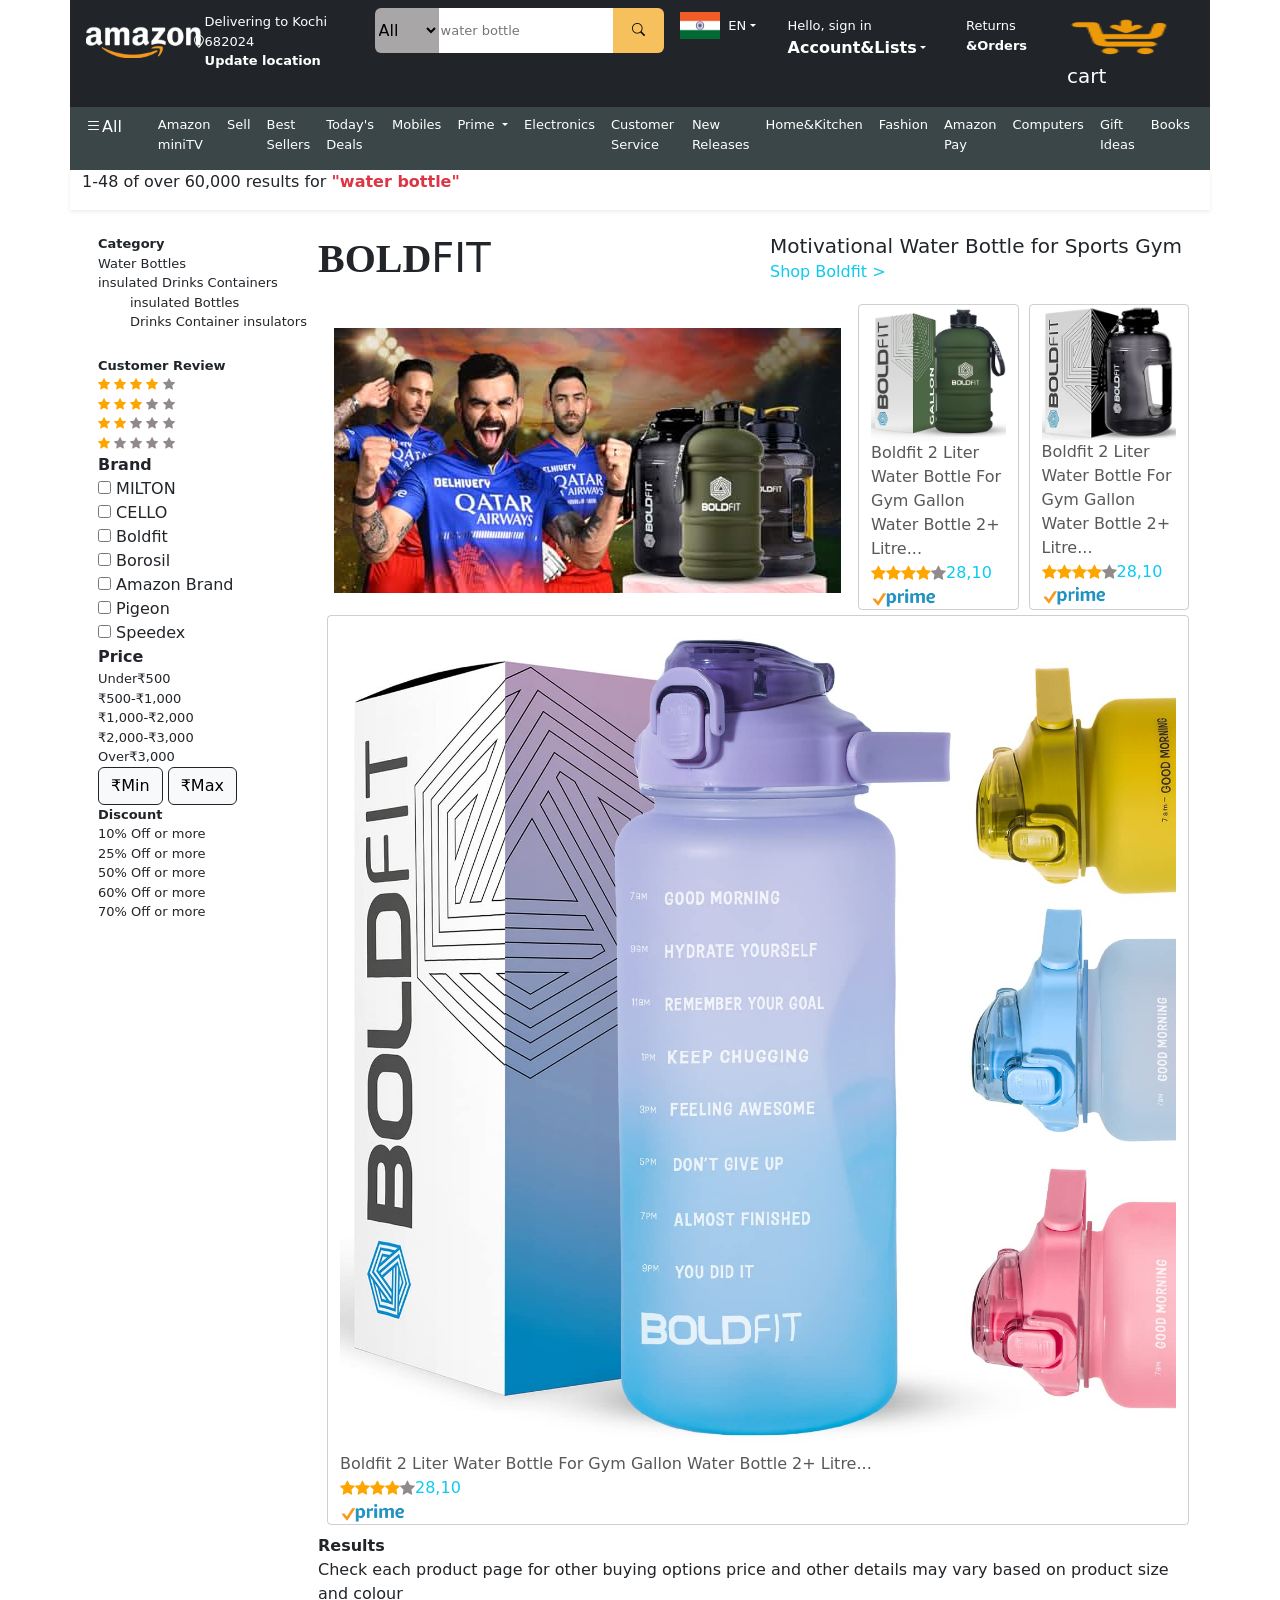
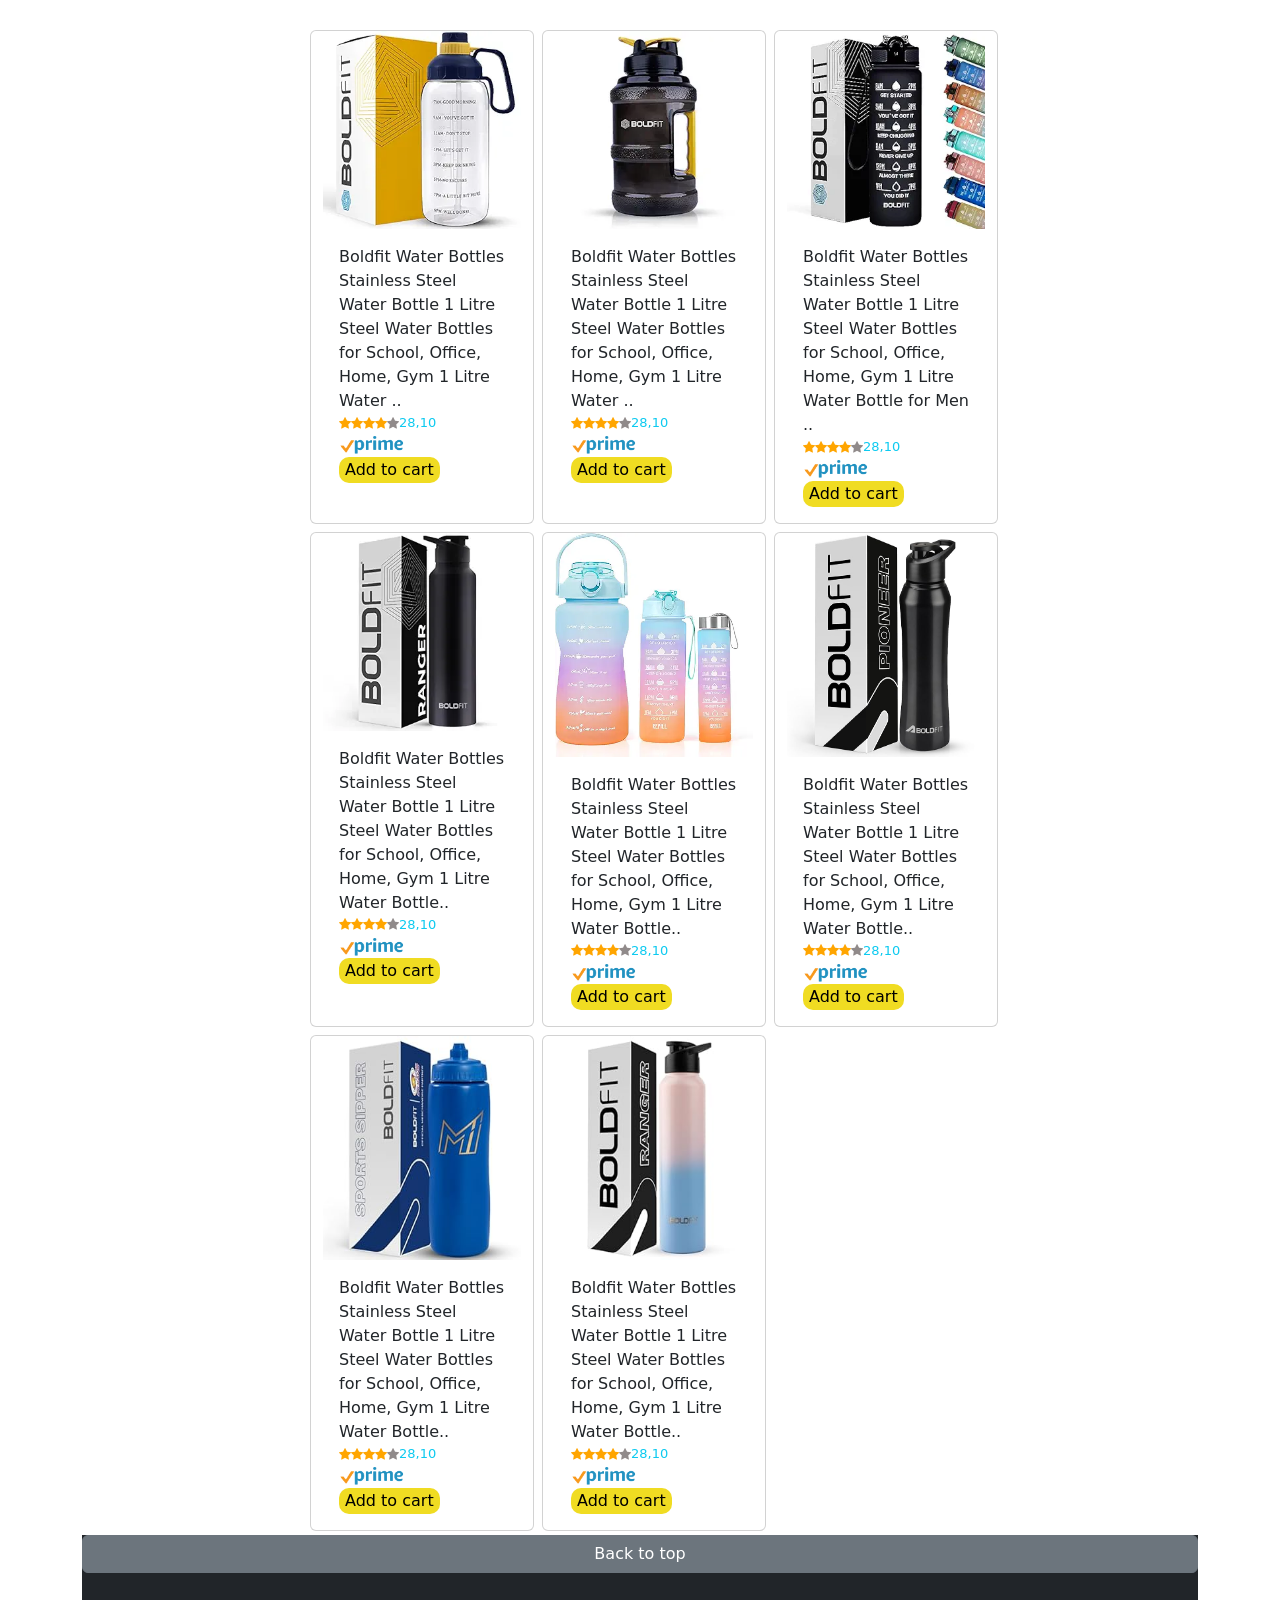
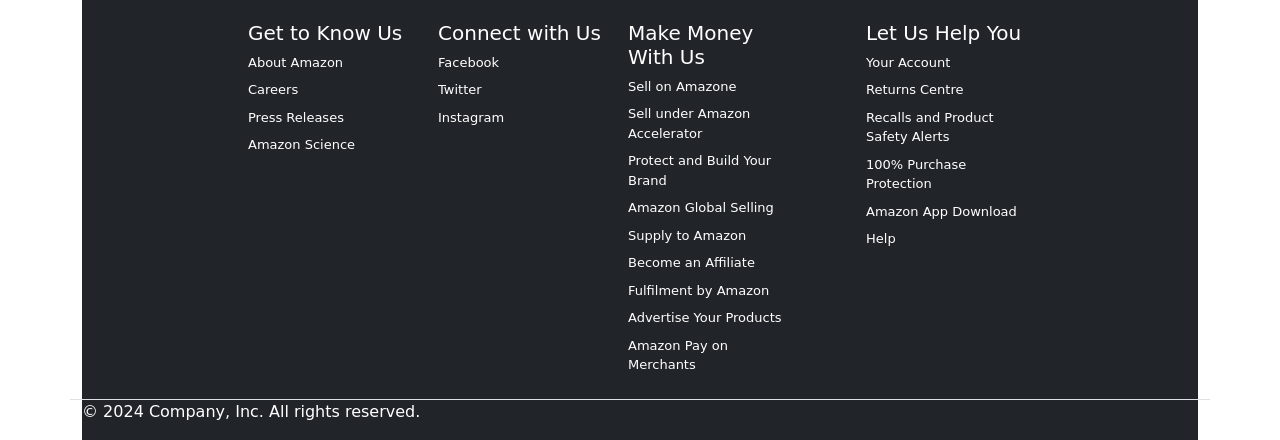
<file: index.html>
<!DOCTYPE html>
<html lang="en">
  <head>
    <meta charset="UTF-8" />
    <meta name="viewport" content="width=device-width, initial-scale=1.0">
    <title>Document</title>
    <link rel="stylesheet" href="style.css" />
    <link rel="stylesheet" href="/css/bootstrap.min.css" />
    <link rel="stylesheet" href="https://cdnjs.cloudflare.com/ajax/libs/font-awesome/4.7.0/css/font-awesome.min.css">
    <link rel="stylesheet" href="https://cdn.jsdelivr.net/npm/bootstrap-icons@1.11.3/font/bootstrap-icons.min.css"/>
  </head>
  <body class="container">
    <header>
      <div class="row">
      <nav class=" navbar navbar-expand-xl bg-dark"aria-label="Eleventh navbar example">
         <div  class="nav-logo ms-3">
              <img class="logo" src="image/logo1.png" alt="logo" />
          </div>
          <button class="navbar-toggler bg-white" type="button" data-bs-toggle="collapse" data-bs-target="#navbarsExample09" aria-controls="navbarsExample09" aria-expanded="false" aria-label="Toggle navigation" >
            <span class="navbar-toggler-icon"></span>
          </button>

          <div class="collapse navbar-collapse" id="navbarsExample09">
            <ul class="navbar-nav me-auto  mb-lg-0">
              <li class="nav-item">
                <div class="loction d-flex mx-3 text-white">
                  <i class="bi bi-geo-alt text-white mt-4"></i>
                  <ul class="list-group list-group-numbered mt-1 fs-6">
                    <li>
                      Delivering to Kochi 682024 <br /><span class="fw-bold">Update location</span>
                    </li>
                  </ul>
                </div>
              </li>
              <li class="nav-item">
                <div class="search d-flex ">
                  <select class="dropdown-toggle rounded-start fs-6">
                    <option selected>All</option>
                    <option value="1">Alexa</option>
                    <option value="2">Books</option>
                    <option value="3">Beauty</option>
                    <option value="4">Deals</option>
                  </select>
                  <input type="search" placeholder="water bottle" aria-label="Search"/>
                  <button type="button" class="rounded-end">
                    <i class="bi bi-search"></i>
                  </button>
                </div>
              </li>
              <!-- ============================== -->
              <li class="nav-item dropdown">
                <div class="text-end d-flex ms-3 align-items-center">
                  <img src="image/in.png" alt="" />
                  <a class="nav-link dropdown-toggle text-white"href="#"data-bs-toggle="dropdown" aria-expanded="false">EN</a>
                  <ul class="dropdown-menu w-100">
                    <li>
                      <input type="radio" name="brand" />
                      <label for="English">English-EN</label>
                    </li>
                    <li>
                      <input type="radio" name="brand" />
                      <label for="Netflix">हिन्दी-HI</label>
                    </li>
                    <li>
                      <input type="radio" name="brand" />
                      <label for="Netflix">தமிழ்-TA</label>
                    </li>
                    <li>
                      <input type="radio" name="brand" />
                      <label for="Netflix">తెలుగు-TE</label>
                    </li>
                    <li>
                      <input type="radio" name="brand" />
                      <label for="Netflix">മലയാളം-ML</label>
                    </li>
                  </ul>
                </div>
              </li>
              <li class="nav-item dropdown">
                <a class="nav-link dropdown-toggle text-white ms-3"href="#" data-bs-toggle="dropdown" aria-expanded="false"> Hello, sign in<br />
                  <span class="text-white fs-6 fw-bold">Account&Lists</span ></a>
                <ul class="dropdown-menu">
                  <div style="width: 400px">
                    <div class="row" style="text-align: center">
                      <a><span class="btn btn-warning rounded w-50" >Sign in</span></a>
                      <div id="nav-flyout-ya-newCust"class="nav_pop_new_cust nav-flyout-content nav-flyout-accessibility"> New customer?
                        <a rel="nofollow" class="nav-a">Start here.</a>
                      </div>
                    </div>
                    <hr>
                    <div class="row">
                      <div id=" nav-al-wishlist" class="col">
                        <div class="nav-title fw-bold">Your Lists</div>
                        <span class="nav-text">Create a Wish List</span>
                        <span class="nav-text">Wish from Any Website</span>
                        <span class="nav-text">Baby Wishlist</span>
                        <span class="nav-text">Discover Your Style</span>
                        <span class="nav-text">Explore Showroom</span>
                      </div>
                      <div id=" nav-al-your-account" class="col">
                        <div class="nav-title fw-bold">Your Account</div>
                        <span class="nav-text">Your Account</span>
                        <span class="nav-text">Your Orders</span>
                        <span class="nav-text">Your Wish List</span>
                        <span class="nav-text">Your Recommendations</span>
                        <span class="nav-text">Your Prime Membership</span>
                        <span class="nav-text">Your Prime Video</span>
                        <span class="nav-text">Your Subscribe & Save Items</span>
                        <span class="nav-text">Memberships & Subscriptions</span >
                        <span class="nav-text">Your Seller Account</span>
                        <span class="nav-text" >Manage Your Content and Devices</span>
                        <span class="nav-text">Your Free Amazon Business Account</span>
                      </div>
                    </div>
                  </div>
                </ul>
              </li>
              <!-- ======================================= -->
              <li class="nav-item">
                <a class="nav-link text-white ms-4" href="#" data-bs-toggle="dropdown" aria-expanded="false">
                  Returns<br>
                  <span class="text-white fs-8 fw-bold" >&Orders</span >
                </a>
              </li>
              <li class="nav-item cart">
                <a class="nav-link text-white ms-4 fs-5" href="#"><img class="logo" src="image/cart.png" alt="logo" />cart</a>
              </li>
            </ul>
          </div>    
      </nav>
    </div>
    </header>
      <!-- ====================header section2=========================================== -->
      <header>
      <div class="row">
        <div class="d-flex text-white section2">
          <i class="bi bi-list mt-2 ms-1"></i>
          <span class="mt-2">All</span>
          <ul class="d-flex mt-2 header_2" style="list-style-type: none">
            <li class="mx-1">Amazon miniTV</li>
            <li class="mx-2">Sell</li>
            <li class="mx-2">Best Sellers</li>
            <li class="mx-2">Today's Deals</li>
            <li class="mx-2">Mobiles</li>
            <li class="mx-2 d-none d-sm-block dropdown-toggle d-sm-none d-md-block" >
              Prime
            </li>
            <li class="mx-2 d-none d-sm-block d-sm-none d-md-block">
              Electronics
            </li>
            <li class="mx-2 d-none d-sm-block d-sm-none d-md-block">
              Customer Service
            </li>
            <li class="mx-2 d-none d-sm-block d-sm-none d-md-block">
              New Releases
            </li>
            <li class="mx-2 d-none d-sm-block d-sm-none d-md-block">
              Home&Kitchen
            </li>
            <li class="mx-2 d-none d-sm-block d-sm-none d-md-block">Fashion</li>
            <li class="mx-2 d-none d-sm-block d-sm-none d-lg-block">
              Amazon Pay
            </li>
            <li class="mx-2 d-none d-sm-block d-sm-none d-lg-block">
              Computers
            </li>
            <li class="mx-2 d-none d-sm-block d-sm-none d-lg-block">
              Gift Ideas
            </li>
            <li class="mx-2 d-none d-sm-block d-sm-none d-lg-block ">Books</li>
          </ul>
        </div>
      </div>
      <div class="row shadow-sm">
        <p>
          1-48 of over 60,000 results for
          <span class="text-danger fw-bold">"water bottle"</span>
        </p>
      </div>
    </header>
    <!-- ========================side bar contents============================ -->
    <div class="main-container">
      <section class="sidebar ms-3">
        <ul style="list-style-type: none; display: inline">
          <li class="fw-bold">Category</li>
          <li>Water Bottles</li>
          <li>insulated Drinks Containers</li>
          <ul style="list-style-type: none">
            <li>insulated Bottles</li>
            <li>Drinks Container insulators</li>
          </ul>
        </ul>
        <ul style="list-style-type: none; display: inline">
          <li class="fw-bold">Customer Review</li>
          <li>
            <span class="fa fa-star checked"></span>
            <span class="fa fa-star checked"></span>
            <span class="fa fa-star checked"></span>
            <span class="fa fa-star checked"></span>
            <span class="fa fa-star unchecked"></span>
          </li>
          <li>
            <span class="fa fa-star checked"></span>
            <span class="fa fa-star checked"></span>
            <span class="fa fa-star checked"></span>
            <span class="fa fa-star unchecked"></span>
            <span class="fa fa-star unchecked"></span>
          </li>
          <li>
            <span class="fa fa-star checked"></span>
            <span class="fa fa-star checked"></span>
            <span class="fa fa-star unchecked"></span>
            <span class="fa fa-star unchecked"></span>
            <span class="fa fa-star unchecked"></span>
          </li>
          <li>
            <span class="fa fa-star checked"></span>
            <span class="fa fa-star unchecked"></span>
            <span class="fa fa-star unchecked"></span>
            <span class="fa fa-star unchecked"></span>
            <span class="fa fa-star unchecked"></span>
          </li>
        </ul>

        <span class="fw-bold">Brand</span>
        <form>
          <input type="checkbox" id="1" name="1" />
          <label for="1">MILTON</label><br />
          <input type="checkbox" id="2" name="2" />
          <label for="2">CELLO</label><br />
          <input type="checkbox" id="3" name="3" />
          <label for="3">Boldfit</label><br />
          <input type="checkbox" id="4" name="4" />
          <label for="4">Borosil</label><br />
          <input type="checkbox" id="5" name="5" />
          <label for="5">Amazon Brand</label><br />
          <input type="checkbox" id="6" name="6" />
          <label for="6">Pigeon</label><br />
          <input type="checkbox" id="7" name="7" />
          <label for="7">Speedex</label><br />
        </form>
        <span class="fw-bold">Price</span>
        <ul style="list-style-type: none; display: inline">
          <li>Under₹500</li>
          <li>₹500-₹1,000</li>
          <li>₹1,000-₹2,000</li>
          <li>₹2,000-₹3,000</li>
          <li>Over₹3,000</li>
        </ul>
        <button type="button" class="btn btn-light border border-dark">
          ₹Min
        </button>
        <button type="button" class="btn btn-light border border-dark">
          ₹Max
        </button>
        <ul style="list-style-type: none; display: inline">
          <li class="fw-bold"> Discount</li>
          <li>10% Off or more</li>
          <li>25% Off or more</li>
          <li>50% Off or more</li>
          <li>60% Off or more</li>
          <li>70% Off or more</li>
        </ul>
      </section>
      <!-- =================rightside_contents=============================== -->
      <section class="content d-flex flex-column">
        <div class="row d-flex pt-4 row-cols-1 row-cols-sm-2">
          <div class="col-3 d-inline">
            <h1 class="d-inline">
              <span
                class="fw-bold"
                style="font-family: Georgia, 'Times New Roman', Times, serif"
                >BOLD</span
              >FIT
            </h1>
          </div>
          <div class="col d-inline">
            <div class="row d-inline">
              <h5 class="d-inline">Motivational Water Bottle for Sports Gym</h5>
            </div>
            <div class="row text-info">
              <p>Shop Boldfit ></p>
            </div>
          </div>
        </div>
        <!-- ==========================section1=============================================== -->
        <div class="row m-1">
          <div class="col ads">
            <img src="image/ad.jpeg" class="mt-4" alt="" />
          </div>
          <div class="col product_container">
            <img src="image/bottle.jpg" class="card-img-top" alt="..." />
            <p class="fs-6">
              Boldfit 2 Liter Water Bottle For Gym Gallon Water Bottle 2+
              Litre...
            </p>
            <div class="d-flex text-info align-items-center d-inline">
              <span class="fa fa-star checked"></span>
              <span class="fa fa-star checked"></span>
              <span class="fa fa-star checked"></span>
              <span class="fa fa-star checked"></span>
              <span class="fa fa-star unchecked"></span>
              <span>28,10</span>
            </div>
            <div class="prime_1">
              <img src="image/prime.png" alt="" />
            </div>
          </div>
          <div class="col product_container">
            <img  src="image/bottle_1.webp"  class="card-img-top"  alt="..."/>
            <p class="fs-6">
              Boldfit 2 Liter Water Bottle For Gym Gallon Water Bottle 2+
              Litre...
            </p>
            <div class="d-flex text-info align-items-center d-inline">
              <span class="fa fa-star checked"></span>
              <span class="fa fa-star checked"></span>
              <span class="fa fa-star checked"></span>
              <span class="fa fa-star checked"></span>
              <span class="fa fa-star unchecked"></span>
              <span>28,10</span>
            </div>
            <div class="prime_1">
              <img src="image/prime.png" alt="" />
            </div>
          </div>
          <div class="col product_container">
            <img src="image/bottle_0.jpg" class="card-img-top" alt="..." />
            <p class="fs-6">
              Boldfit 2 Liter Water Bottle For Gym Gallon Water Bottle 2+
              Litre...
            </p>
            <div class="d-flex text-info align-items-center d-inline">
              <span class="fa fa-star checked"></span>
              <span class="fa fa-star checked"></span>
              <span class="fa fa-star checked"></span>
              <span class="fa fa-star checked"></span>
              <span class="fa fa-star unchecked"></span>
              <span>28,10</span>
            </div>
            <div class="prime_1">
              <img src="image/prime.png" alt="" />
            </div>
          </div>
        </div>

        <div class="row">
          <span class="fw-bold">Results</span>
          <p>
            Check each product page for other buying options price and other
            details may vary based on product size and colour
          </p>
        </div>
        <!-- ==============================section2============================================== -->
        <div class="row mt-1 row-cols-1 row-cols-sm-2 row-cols-md-5">
          <div class="card col m-1" style="width: 14rem">
            <img  src="image/bottle_2.webp"  class="card-img-top"  alt="..."/>
            <div class="card-body">
              <p class="card-text d-inline fs-6">
                Boldfit Water Bottles Stainless Steel Water Bottle 1 Litre Steel
                Water Bottles for School, Office, Home, Gym 1 Litre Water ..
              </p>
              <ul style="list-style-type: none; display: inline">
                <li class="d-flex text-info align-items-center">
                  <span class="fa fa-star checked"></span>
                  <span class="fa fa-star checked"></span>
                  <span class="fa fa-star checked"></span>
                  <span class="fa fa-star checked"></span>
                  <span class="fa fa-star unchecked"></span>28,10
                </li>
              </ul>
              <div class="prime_1">
                <img src="image/prime.png" alt="" />
              </div>
              <button class="add_cart">Add to cart</button>
            </div>
          </div>
          <div class="card col m-1" style="width: 14rem">
            <img src="image/bottle_4.webp" class="card-img-top" alt="..." />
            <div class="card-body">
              <p class="card-text d-inline fs-6">
                Boldfit Water Bottles Stainless Steel Water Bottle 1 Litre Steel
                Water Bottles for School, Office, Home, Gym 1 Litre Water ..
              </p>
              <ul style="list-style-type: none; display: inline">
                <li class="d-flex text-info align-items-center">
                  <span class="fa fa-star checked"></span>
                  <span class="fa fa-star checked"></span>
                  <span class="fa fa-star checked"></span>
                  <span class="fa fa-star checked"></span>
                  <span class="fa fa-star unchecked"></span>28,10
                </li>
              </ul>
              <div class="prime_1">
                <img src="image/prime.png" alt="" />
              </div>
              <button class="add_cart">Add to cart</button>
            </div>
          </div>
          <div class="card col m-1 " style="width: 14rem">
            <img src="image/bottle_5.webp" class="card-img-top" alt="..." />
            <div class="card-body">
              <p class="d-inline fs-6">
                Boldfit Water Bottles Stainless Steel Water Bottle 1 Litre Steel
                Water Bottles for School, Office, Home, Gym 1 Litre Water Bottle
                for Men ..
              </p>
              <ul style="list-style-type: none; display: inline">
                <li class="d-flex text-info align-items-center">
                  <span class="fa fa-star checked"></span>
                  <span class="fa fa-star checked"></span>
                  <span class="fa fa-star checked"></span>
                  <span class="fa fa-star checked"></span>
                  <span class="fa fa-star unchecked"></span>28,10
                </li>
              </ul>
              <div class="prime_1">
                <img src="image/prime.png" alt="" />
              </div>
              <button class="add_cart">Add to cart</button>
            </div>
          </div>
          <div class="card col m-1" style="width: 14rem">
            <img src="image/bottle_6.webp" class="card-img-top" alt="..."/>
            <div class="card-body d-inline">
              <p class="d-inline fs-6">
                Boldfit Water Bottles Stainless Steel Water Bottle 1 Litre Steel
                Water Bottles for School, Office, Home, Gym 1 Litre Water
                Bottle..
              </p>
              <ul style="list-style-type: none; display: inline">
                <li class="d-flex text-info align-items-center">
                  <span class="fa fa-star checked"></span>
                  <span class="fa fa-star checked"></span>
                  <span class="fa fa-star checked"></span>
                  <span class="fa fa-star checked"></span>
                  <span class="fa fa-star unchecked"></span>28,10
                </li>
              </ul>
              <div class="prime_1">
                <img src="image/prime.png" alt="" />
              </div>
              <button class="add_cart">Add to cart</button>
            </div>
          </div>
          <div class="card col m-1" style="width: 14rem">
            <img src="image/bottle_7.webp" style="height:14rem ;" class="card-img-top" alt="..." />
            <div class="card-body d-inline ">
              <p class="d-inline fs-6">
                Boldfit Water Bottles Stainless Steel Water Bottle 1 Litre Steel
                Water Bottles for School, Office, Home, Gym 1 Litre Water
                Bottle..
              </p>
              <ul style="list-style-type: none; display: inline">
                <li class="d-flex text-info align-items-center">
                  <span class="fa fa-star checked"></span>
                  <span class="fa fa-star checked"></span>
                  <span class="fa fa-star checked"></span>
                  <span class="fa fa-star checked"></span>
                  <span class="fa fa-star unchecked"></span>28,10
                </li>
              </ul>
              <div class="prime_1">
                <img src="image/prime.png" alt="" />
              </div>
              <button class="add_cart">Add to cart</button>
            </div>
          </div>
          <!---->
          <div class="card col m-1" style="width: 14rem">
            <img src="image/bottle_n1.jpg" style="height:14rem ;" class="card-img-top" alt="..." />
            <div class="card-body d-inline ">
              <p class="d-inline fs-6">
                Boldfit Water Bottles Stainless Steel Water Bottle 1 Litre Steel
                Water Bottles for School, Office, Home, Gym 1 Litre Water
                Bottle..
              </p>
              <ul style="list-style-type: none; display: inline">
                <li class="d-flex text-info align-items-center">
                  <span class="fa fa-star checked"></span>
                  <span class="fa fa-star checked"></span>
                  <span class="fa fa-star checked"></span>
                  <span class="fa fa-star checked"></span>
                  <span class="fa fa-star unchecked"></span>28,10
                </li>
              </ul>
              <div class="prime_1">
                <img src="image/prime.png" alt="" />
              </div>
              <button class="add_cart">Add to cart</button>
            </div>
          </div>
          <!---->
          <div class="card col m-1" style="width: 14rem">
            <img src="image/bottle_n3.jpg" style="height:14rem ;" class="card-img-top" alt="..." />
            <div class="card-body d-inline ">
              <p class="d-inline fs-6">
                Boldfit Water Bottles Stainless Steel Water Bottle 1 Litre Steel
                Water Bottles for School, Office, Home, Gym 1 Litre Water
                Bottle..
              </p>
              <ul style="list-style-type: none; display: inline">
                <li class="d-flex text-info align-items-center">
                  <span class="fa fa-star checked"></span>
                  <span class="fa fa-star checked"></span>
                  <span class="fa fa-star checked"></span>
                  <span class="fa fa-star checked"></span>
                  <span class="fa fa-star unchecked"></span>28,10
                </li>
              </ul>
              <div class="prime_1">
                <img src="image/prime.png" alt="" />
              </div>
              <button class="add_cart">Add to cart</button>
            </div>
          </div>
          <!---->
          <div class="card col m-1" style="width: 14rem">
            <img src="image/bottle_n2.jpg" style="height:14rem ;" class="card-img-top" alt="..." />
            <div class="card-body d-inline ">
              <p class="d-inline fs-6">
                Boldfit Water Bottles Stainless Steel Water Bottle 1 Litre Steel
                Water Bottles for School, Office, Home, Gym 1 Litre Water
                Bottle..
              </p>
              <ul style="list-style-type: none; display: inline">
                <li class="d-flex text-info align-items-center">
                  <span class="fa fa-star checked"></span>
                  <span class="fa fa-star checked"></span>
                  <span class="fa fa-star checked"></span>
                  <span class="fa fa-star checked"></span>
                  <span class="fa fa-star unchecked"></span>28,10
                </li>
              </ul>
              <div class="prime_1">
                <img src="image/prime.png" alt="" />
              </div>
              <button class="add_cart">Add to cart</button>
            </div>
          </div>
          <!---->
        </div>
      </section>
    </div>
    <footer class="bg-dark text-white mt-auto d-none d-sm-block ">
      <button type="button" class="btn btn-secondary w-100" onclick="scrollToTop()">Back to top</button>
      <div class="row fs-small d-flex flex-wrap justify-content-center mt-5">
        <div class="col-2 mb-3  ">
          <h5>Get to Know Us</h5>
          <ul class="nav flex-column">
            <li class="nav-item mb-2 "><a href="#" class="nav-link p-0  text-white">About Amazon</a></li>
            <li class="nav-item mb-2"><a href="#" class="nav-link p-0  text-white">Careers</a></li>
            <li class="nav-item mb-2"><a href="#" class="nav-link p-0 text-white">Press Releases</a></li>
            <li class="nav-item mb-2"><a href="#" class="nav-link p-0  text-white">Amazon Science</a></li>
          </ul>
        </div>
    
        <div class="col-2 mb-3 ">
          <h5>Connect with Us</h5>
          <ul class="nav flex-column text-white">
            <li class="nav-item mb-2 "><a href="#" class="nav-link p-0  text-white">Facebook</a></li>
            <li class="nav-item mb-2"><a href="#" class="nav-link p-0  text-white">Twitter</a></li>
            <li class="nav-item mb-2"><a href="#" class="nav-link p-0 text-white">Instagram</a></li>
          </ul>
        </div>
    
        <div class="col-2 mb-3 me-5">
          <h5>Make Money With Us</h5>
          <ul class="nav flex-column">
            <li class="nav-item mb-2 "><a href="#" class="nav-link p-0  text-white">Sell on Amazone</a></li>
            <li class="nav-item mb-2"><a href="#" class="nav-link p-0  text-white">Sell under Amazon <br> Accelerator</a></li>
            <li class="nav-item mb-2"><a href="#" class="nav-link p-0 text-white">Protect and Build Your Brand </a></li>
            <li class="nav-item mb-2"><a href="#" class="nav-link p-0  text-white">Amazon Global Selling</a></li>
            <li class="nav-item mb-2"><a href="#" class="nav-link p-0 text-white">Supply to Amazon</a></li>
            <li class="nav-item mb-2"><a href="#" class="nav-link p-0 text-white">Become an Affiliate</a></li>
            <li class="nav-item mb-2"><a href="#" class="nav-link p-0 text-white"> Fulfilment by Amazon</a></li>
            <li class="nav-item mb-2"><a href="#" class="nav-link p-0 text-white"> Advertise Your Products</a></li>
            <li class="nav-item mb-2"><a href="#" class="nav-link p-0 text-white">Amazon Pay on Merchants</a></li>
          </ul>
        </div>
    
        <div class="col-2 mb-3 ">
          <h5>Let Us Help You</h5>
          <ul class="nav flex-column">
            <li class="nav-item mb-2 "><a href="#" class="nav-link p-0  text-white">Your Account</a></li>
            <li class="nav-item mb-2"><a href="#" class="nav-link p-0  text-white"> Returns Centre</a></li>
            <li class="nav-item mb-2"><a href="#" class="nav-link p-0 text-white">Recalls and Product Safety Alerts</a></li>
            <li class="nav-item mb-2"><a href="#" class="nav-link p-0  text-white">100% Purchase Protection</a></li>
            <li class="nav-item mb-2"><a href="#" class="nav-link p-0 text-white"> Amazon App Download</a></li>
            <li class="nav-item mb-2"><a href="#" class="nav-link p-0 text-white"> Help</a></li>
          </ul>
        </div>
    
      <div class="d-flex flex-column flex-sm-row justify-content-between  border-top">
          <p>© 2024 Company, Inc. All rights reserved.</p>
          
      </div>
  </footer>
  <script src="/js/bootstrap.bundle.min.js"></script>
  <script src="/js/index.js"></script>
  </body>
</html>
</file>
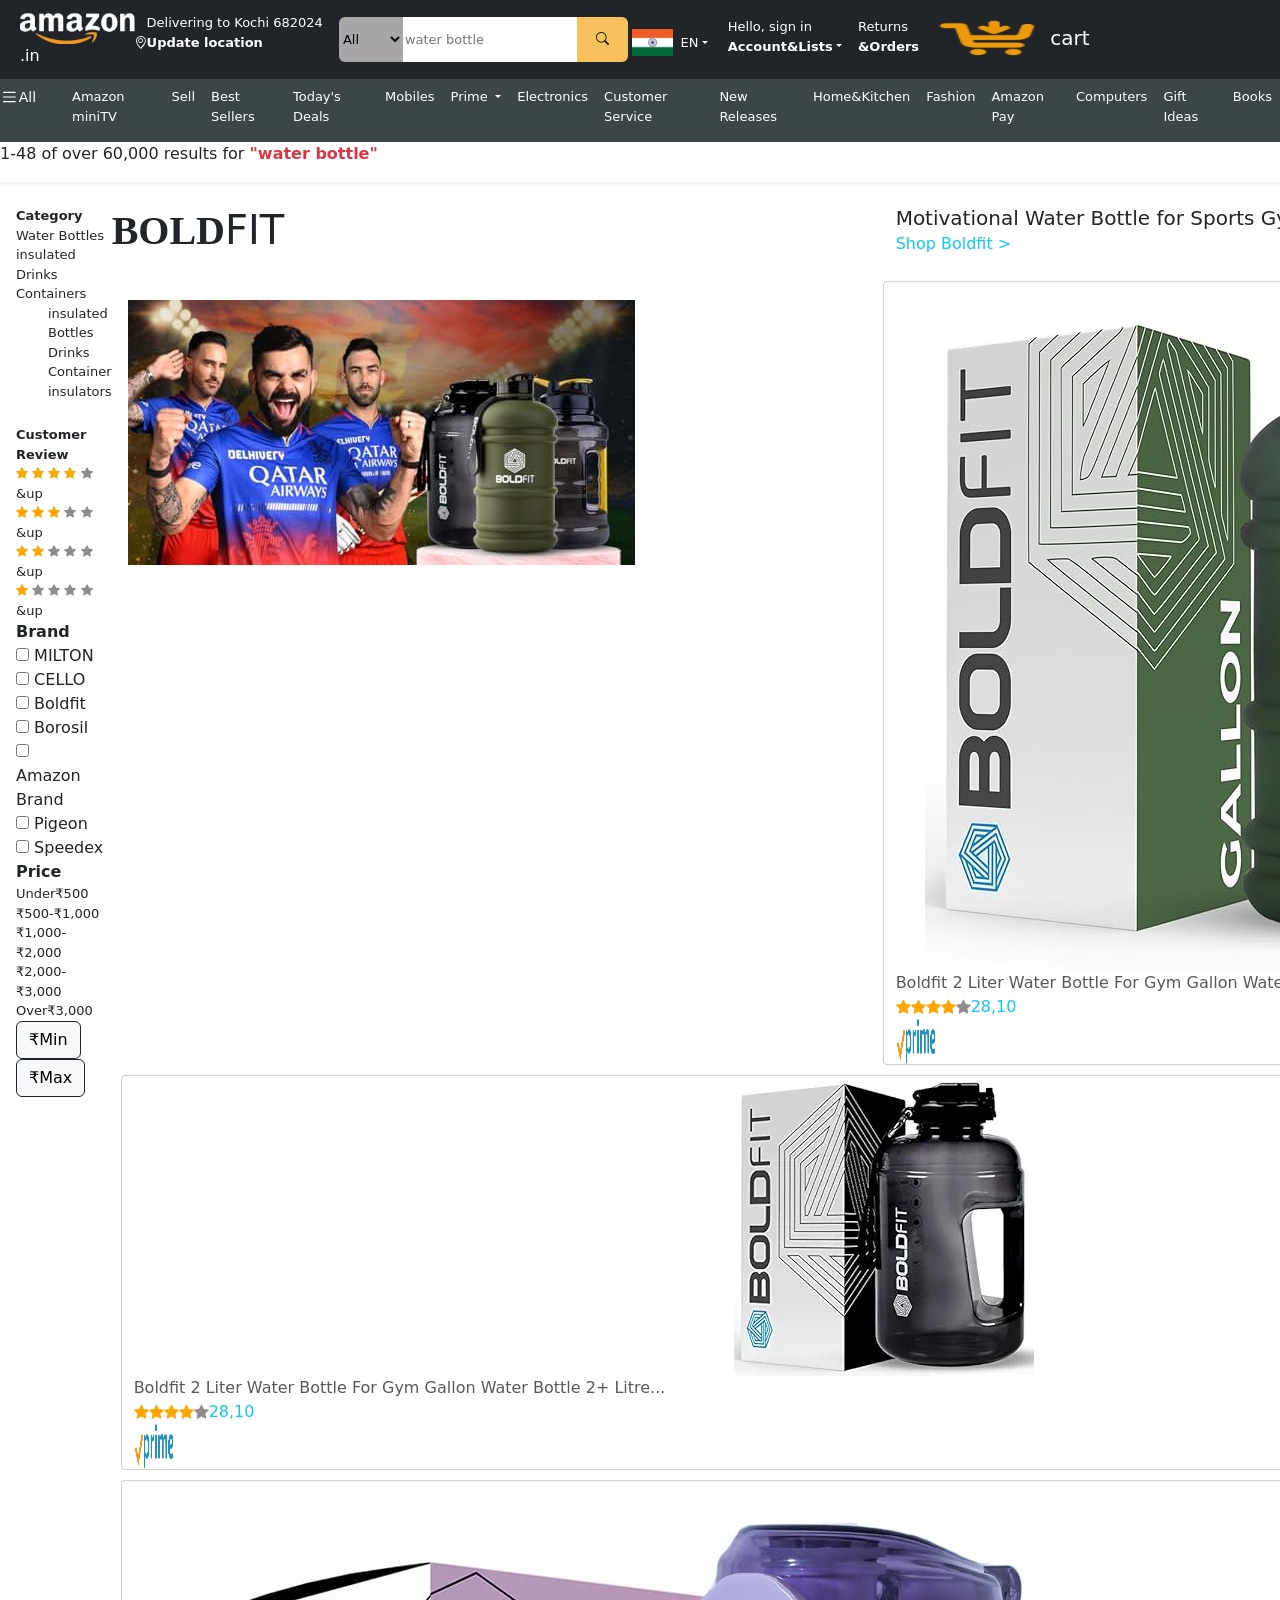
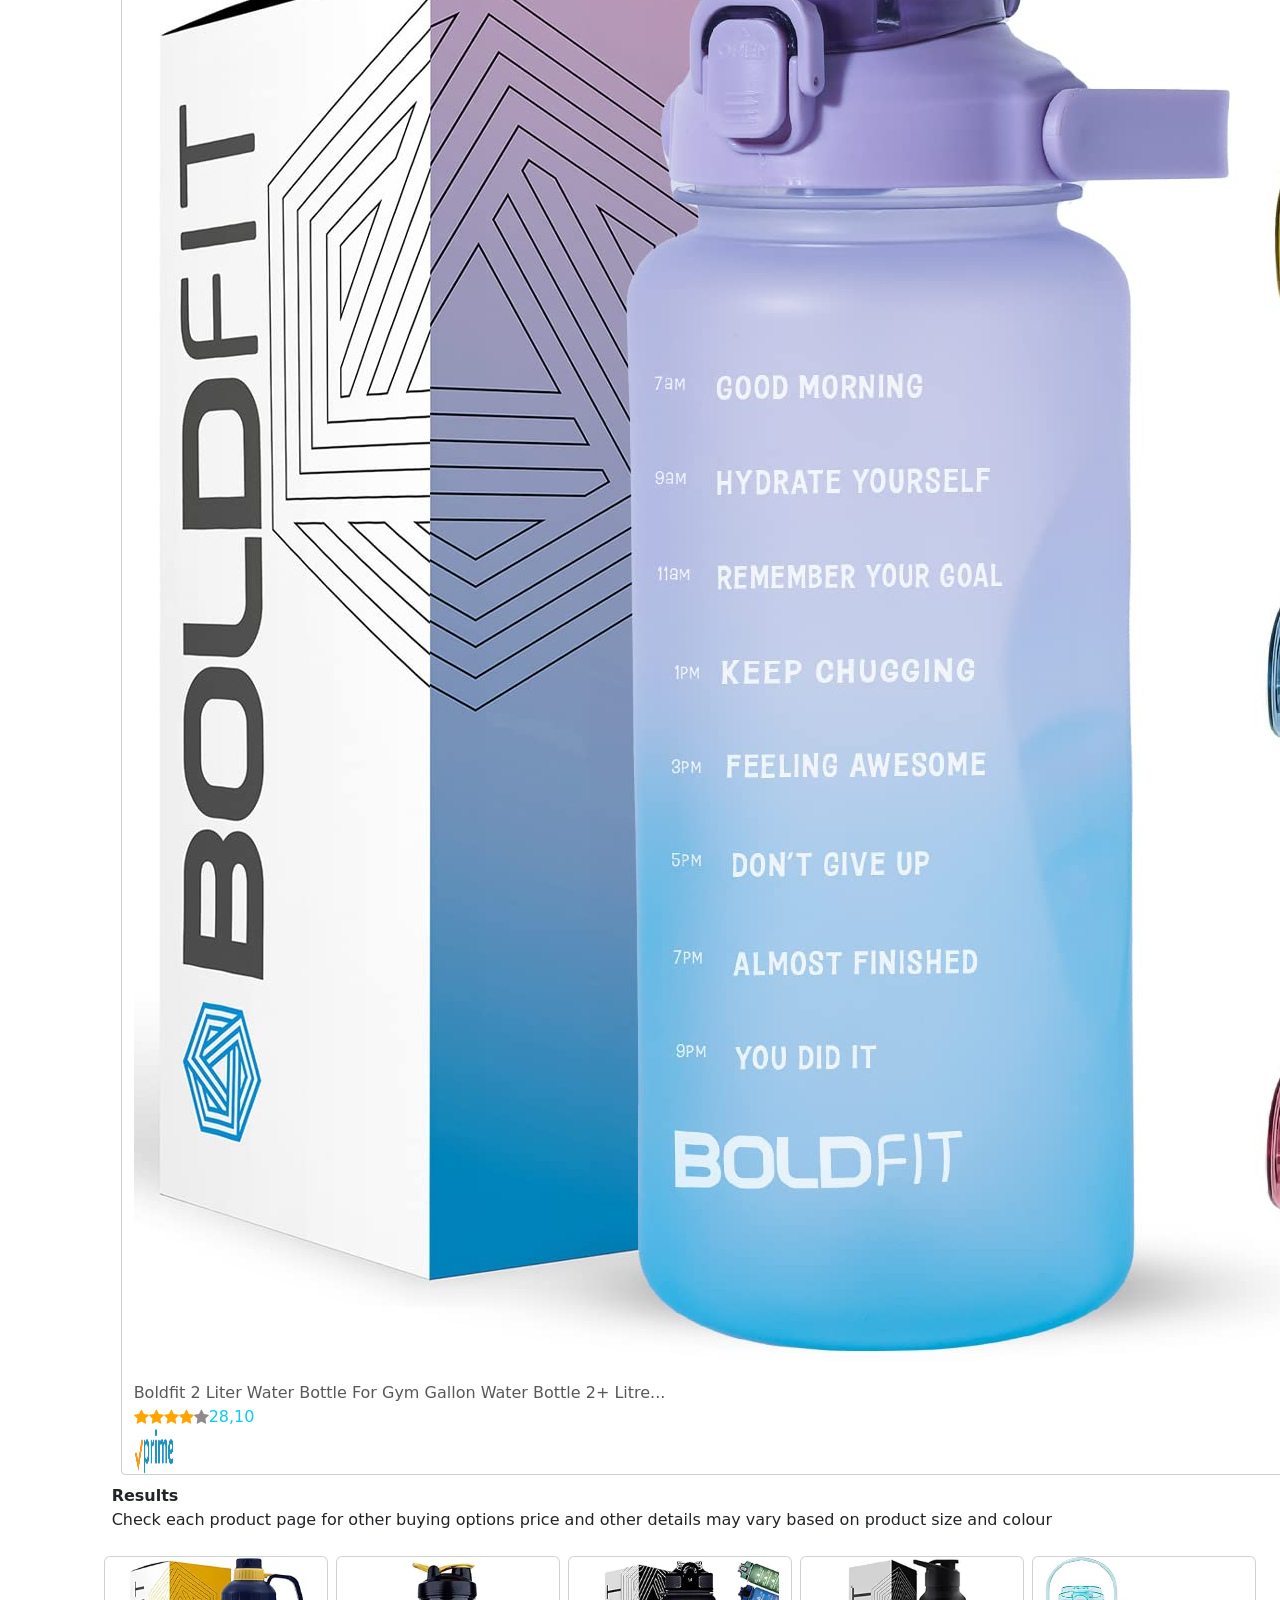
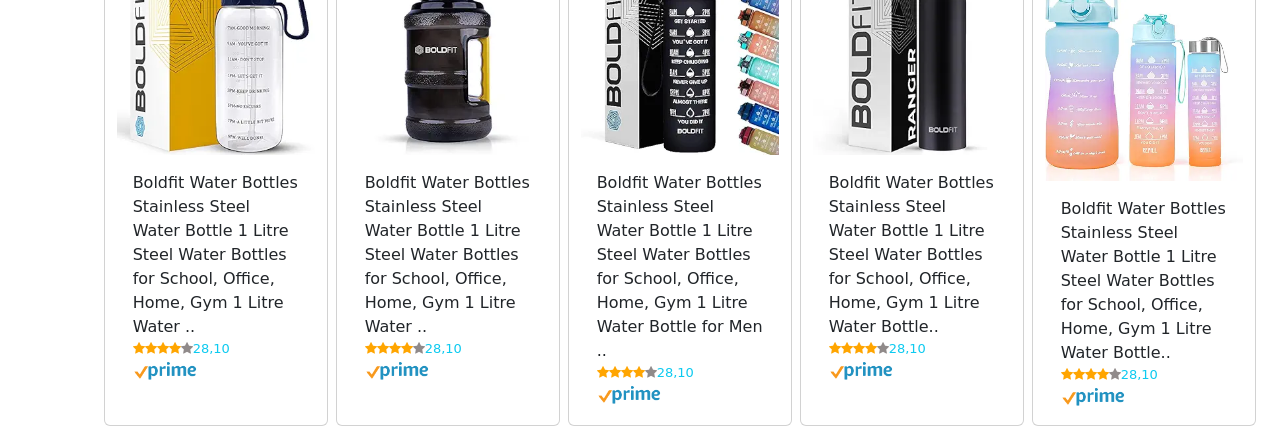
<file: homepage.html>
<!DOCTYPE html>
<html lang="en">
  <head>
    <meta charset="UTF-8" />
    <meta name="viewport" content="width=device-width, initial-scale=1.0" />
    <title>Document</title>
    <link href="https://cdn.jsdelivr.net/npm/bootstrap@5.3.3/dist/css/bootstrap.min.css"rel="stylesheet" integrity="sha384-QWTKZyjpPEjISv5WaRU9OFeRpok6YctnYmDr5pNlyT2bRjXh0JMhjY6hW+ALEwIH" crossorigin="anonymous"/>
    <link rel="stylesheet" href="style.css" />
    <link rel="stylesheet"href="https://cdnjs.cloudflare.com/ajax/libs/font-awesome/4.7.0/css/font-awesome.min.css"/>
    <link rel="stylesheet" href="https://cdn.jsdelivr.net/npm/bootstrap-icons@1.11.3/font/bootstrap-icons.min.css"/>
  </head>
  <body>
    <header>
      <nav class="navbar navbar-expand-lg bg-dark align-items-center"aria-label="Eleventh navbar example">
        <div class="container-fluid">
          <div class="nav-logo mx-2">
            <span class="text-white fs-6">
              <img class="logo" src="image/logo1.png" alt="logo" />.in</span>
          </div>
          <button class="navbar-toggler bg-white" type="button" data-bs-toggle="collapse" data-bs-target="#navbarsExample09" aria-controls="navbarsExample09" aria-expanded="false" aria-label="Toggle navigation" >
            <span class="navbar-toggler-icon"></span>
          </button>

          <div class="collapse navbar-collapse" id="navbarsExample09">
            <ul class="navbar-nav me-auto mb-2 mb-lg-0">
              <li class="nav-item">
                <div class="loction d-flex mx-3 text-white">
                  <i class="bi bi-geo-alt text-white mt-4"></i>
                  <ul class="list-group list-group-numbered mt-1 fs-10">
                    <li>
                      Delivering to Kochi 682024 <br /><span class="fw-bold"
                        >Update location</span
                      >
                    </li>
                  </ul>
                </div>
              </li>
              <li class="nav-item">
                <div class="search d-flex mt-2">
                  <select class="dropdown-toggle rounded-start">
                    <option selected>All</option>
                    <option value="1">Alexa Skills</option>
                    <option value="2">Amazon Devices</option>
                    <option value="3">Amazon Fashion</option>
                    <option value="4">Amazon Fresh</option>
                  </select>
                  <input type="search" placeholder="water bottle" aria-label="Search"/>
                  <button type="submit" class="rounded-end">
                    <i class="bi bi-search"></i>
                  </button>
                </div>
              </li>
              <!-- ============================== -->
              <li class="nav-item dropdown">
                <div class="text-end d-flex mx-1 mt-3 align-items-center">
                  <img src="image/in.png" alt="" />
                  <a class="nav-link dropdown-toggle text-white"href="#"data-bs-toggle="dropdown" aria-expanded="false">EN</a>
                  <ul class="dropdown-menu w-100">
                    <li>
                      <input type="radio" name="brand" />
                      <label for="English">English-EN</label>
                    </li>
                    <li>
                      <input type="radio" name="brand" />
                      <label for="Netflix">हिन्दी-HI</label>
                    </li>
                    <li>
                      <input type="radio" name="brand" />
                      <label for="Netflix">தமிழ்-TA</label>
                    </li>
                    <li>
                      <input type="radio" name="brand" />
                      <label for="Netflix">తెలుగు-TE</label>
                    </li>
                    <li>
                      <input type="radio" name="brand" />
                      <label for="Netflix">മലയാളം-ML</label>
                    </li>
                  </ul>
                </div>
              </li>
              <li class="nav-item dropdown">
                <a class="nav-link dropdown-toggle text-white"href="#" data-bs-toggle="dropdown" aria-expanded="false"> Hello, sign in<br />
                  <span class="text-white fs-8 fw-bold">Account&Lists</span ></a>
                <ul class="dropdown-menu">
                  <div style="width: 400px">
                    <div class="row" style="text-align: center">
                      <a><span class="btn btn-warning rounded w-50" >Sign in</span></a>
                      <div id="nav-flyout-ya-newCust"class="nav_pop_new_cust nav-flyout-content nav-flyout-accessibility"> New customer?
                        <a rel="nofollow" class="nav-a">Start here.</a>
                      </div>
                    </div>
                    <hr>
                    <div class="row">
                      <div id=" nav-al-wishlist" class="col">
                        <div class="nav-title fw-bold">Your Lists</div>
                        <span class="nav-text">Create a Wish List</span>
                        <span class="nav-text">Wish from Any Website</span>
                        <span class="nav-text">Baby Wishlist</span>
                        <span class="nav-text">Discover Your Style</span>
                        <span class="nav-text">Explore Showroom</span>
                      </div>
                      <div id=" nav-al-your-account" class="col">
                        <div class="nav-title fw-bold">Your Account</div>
                        <span class="nav-text">Your Account</span>
                        <span class="nav-text">Your Orders</span>
                        <span class="nav-text">Your Wish List</span>
                        <span class="nav-text">Your Recommendations</span>
                        <span class="nav-text">Your Prime Membership</span>
                        <span class="nav-text">Your Prime Video</span>
                        <span class="nav-text">Your Subscribe & Save Items</span>
                        <span class="nav-text">Memberships & Subscriptions</span >
                        <span class="nav-text">Your Seller Account</span>
                        <span class="nav-text" >Manage Your Content and Devices</span>
                        <span class="nav-text">Your Free Amazon Business Account</span>
                      </div>
                    </div>
                  </div>
                </ul>
              </li>
              <!-- ======================================= -->
              <li class="nav-item">
                <a class="nav-link text-white" href="#" data-bs-toggle="dropdown" aria-expanded="false">
                  Returns<br>
                  <span class="text-white fs-8 fw-bold" >&Orders</span >
                </a>
              </li>
              <li class="nav-item cart">
                <a class="nav-link text-white fs-5" href="#"><img class="logo" src="image/cart.png" alt="logo" />cart</a>
              </li>
            </ul>
          </div>
        </div>
      </nav>

      <!-- ====================header section2=========================================== -->
      <div class="row d-flex align-items-center text-white"style="background-color: rgb(58, 70, 71); font-size: 14px">
        <div class="d-flex">
          <svg xmlns="http://www.w3.org/2000/svg" width="20" height="20" fill="currentColor" class="bi bi-list mt-2" viewBox="0 0 16 16" >
          <path fill-rule="evenodd" d="M2.5 12a.5.5 0 0 1 .5-.5h10a.5.5 0 0 1 0 1H3a.5.5 0 0 1-.5-.5m0-4a.5.5 0 0 1 .5-.5h10a.5.5 0 0 1 0 1H3a.5.5 0 0 1-.5-.5m0-4a.5.5 0 0 1 .5-.5h10a.5.5 0 0 1 0 1H3a.5.5 0 0 1-.5-.5" />
          </svg>
          <span class="mt-2">All</span>
          <ul class="d-flex mt-2 header_2" style="list-style-type: none">
            <li class="mx-1">Amazon miniTV</li>
            <li class="mx-2">Sell</li>
            <li class="mx-2">Best Sellers</li>
            <li class="mx-2">Today's Deals</li>
            <li class="mx-2">Mobiles</li>
            <li class="mx-2 d-none d-sm-block dropdown-toggle d-sm-none d-md-block" >
              Prime
            </li>
            <li class="mx-2 d-none d-sm-block d-sm-none d-md-block">
              Electronics
            </li>
            <li class="mx-2 d-none d-sm-block d-sm-none d-md-block">
              Customer Service
            </li>
            <li class="mx-2 d-none d-sm-block d-sm-none d-md-block">
              New Releases
            </li>
            <li class="mx-2 d-none d-sm-block d-sm-none d-md-block">
              Home&Kitchen
            </li>
            <li class="mx-2 d-none d-sm-block d-sm-none d-md-block">Fashion</li>
            <li class="mx-2 d-none d-sm-block d-sm-none d-lg-block">
              Amazon Pay
            </li>
            <li class="mx-2 d-none d-sm-block d-sm-none d-lg-block">
              Computers
            </li>
            <li class="mx-2 d-none d-sm-block d-sm-none d-lg-block">
              Gift Ideas
            </li>
            <li class="mx-2 d-none d-sm-block d-sm-none d-lg-block">Books</li>
          </ul>
        </div>
      </div>
      <div class="row shadow-sm">
        <p>
          1-48 of over 60,000 results for
          <span class="text-danger fw-bold">"water bottle"</span>
        </p>
      </div>
    </header>
    <!-- ========================side bar contents============================ -->
    <div class="main-container">
      <section class="sidebar ms-3">
        <ul style="list-style-type: none; display: inline">
          <li class="fw-bold">Category</li>
          <li>Water Bottles</li>
          <li>insulated Drinks Containers</li>
          <ul style="list-style-type: none">
            <li>insulated Bottles</li>
            <li>Drinks Container insulators</li>
          </ul>
        </ul>
        <ul style="list-style-type: none; display: inline">
          <li class="fw-bold">Customer Review</li>
          <li>
            <span class="fa fa-star checked"></span>
            <span class="fa fa-star checked"></span>
            <span class="fa fa-star checked"></span>
            <span class="fa fa-star checked"></span>
            <span class="fa fa-star unchecked"></span>&up
          </li>
          <li>
            <span class="fa fa-star checked"></span>
            <span class="fa fa-star checked"></span>
            <span class="fa fa-star checked"></span>
            <span class="fa fa-star unchecked"></span>
            <span class="fa fa-star unchecked"></span>&up
          </li>
          <li>
            <span class="fa fa-star checked"></span>
            <span class="fa fa-star checked"></span>
            <span class="fa fa-star unchecked"></span>
            <span class="fa fa-star unchecked"></span>
            <span class="fa fa-star unchecked"></span>&up
          </li>
          <li>
            <span class="fa fa-star checked"></span>
            <span class="fa fa-star unchecked"></span>
            <span class="fa fa-star unchecked"></span>
            <span class="fa fa-star unchecked"></span>
            <span class="fa fa-star unchecked"></span>&up
          </li>
        </ul>

        <span class="fw-bold">Brand</span>
        <form>
          <input type="checkbox" id="1" name="1" />
          <label for="1">MILTON</label><br />
          <input type="checkbox" id="2" name="2" />
          <label for="2">CELLO</label><br />
          <input type="checkbox" id="3" name="3" />
          <label for="3">Boldfit</label><br />
          <input type="checkbox" id="4" name="4" />
          <label for="4">Borosil</label><br />
          <input type="checkbox" id="5" name="5" />
          <label for="5">Amazon Brand</label><br />
          <input type="checkbox" id="6" name="6" />
          <label for="6">Pigeon</label><br />
          <input type="checkbox" id="7" name="7" />
          <label for="7">Speedex</label><br />
        </form>
        <span class="fw-bold">Price</span>
        <ul style="list-style-type: none; display: inline">
          <li>Under₹500</li>
          <li>₹500-₹1,000</li>
          <li>₹1,000-₹2,000</li>
          <li>₹2,000-₹3,000</li>
          <li>Over₹3,000</li>
        </ul>
        <button type="button" class="btn btn-light border border-dark">
          ₹Min
        </button>
        <button type="button" class="btn btn-light border border-dark">
          ₹Max
        </button>
      </section>
      <!-- =================rightside_contents=============================== -->
      <section class="content d-flex flex-column">
        <div class="row d-flex pt-4 row-cols-1 row-cols-sm-2">
          <div class="col-3 d-inline">
            <h1 class="d-inline">
              <span
                class="fw-bold fs-auto"
                style="font-family: Georgia, 'Times New Roman', Times, serif"
                >BOLD</span
              >FIT
            </h1>
          </div>
          <div class="col d-inline">
            <div class="row d-inline">
              <h5 class="d-inline">Motivational Water Bottle for Sports Gym</h5>
            </div>
            <div class="row text-info">
              <p>Shop Boldfit ></p>
            </div>
          </div>
        </div>
        <!-- ==========================section1=============================================== -->
        <div class="row m-1">
          <div class="col ads">
            <img src="image/ad.jpeg" class="mt-4" alt="" />
          </div>
          <div class="col product_container">
            <img src="image/bottle.jpg" class="rounded mx-auto d-block" alt="..." />
            <p class="fs-15">
              Boldfit 2 Liter Water Bottle For Gym Gallon Water Bottle 2+
              Litre...
            </p>
            <div class="d-flex text-info align-items-center d-inline">
              <span class="fa fa-star checked"></span>
              <span class="fa fa-star checked"></span>
              <span class="fa fa-star checked"></span>
              <span class="fa fa-star checked"></span>
              <span class="fa fa-star unchecked"></span>
              <span>28,10</span>
            </div>
            <div class="row prime d-flex align-content-start">
              <img src="image/prime.png" alt="" />
            </div>
          </div>
          <div class="col product_container">
            <img  src="image/bottle_1.webp"  class="rounded mx-auto d-block"  alt="..."/>
            <p class="fs-15">
              Boldfit 2 Liter Water Bottle For Gym Gallon Water Bottle 2+
              Litre...
            </p>
            <div class="d-flex text-info align-items-center d-inline">
              <span class="fa fa-star checked"></span>
              <span class="fa fa-star checked"></span>
              <span class="fa fa-star checked"></span>
              <span class="fa fa-star checked"></span>
              <span class="fa fa-star unchecked"></span>
              <span>28,10</span>
            </div>
            <div class="row prime d-flex align-content-start">
              <img src="image/prime.png" alt="" />
            </div>
          </div>
          <div class="col product_container">
            <img src="image/bottle_0.jpg" class="rounded mx-auto d-block" alt="..." />
            <p class="fs-15">
              Boldfit 2 Liter Water Bottle For Gym Gallon Water Bottle 2+
              Litre...
            </p>
            <div class="d-flex text-info align-items-center d-inline">
              <span class="fa fa-star checked"></span>
              <span class="fa fa-star checked"></span>
              <span class="fa fa-star checked"></span>
              <span class="fa fa-star checked"></span>
              <span class="fa fa-star unchecked"></span>
              <span>28,10</span>
            </div>
            <div class="row prime d-flex align-content-start">
              <img src="image/prime.png" alt="" />
            </div>
          </div>
        </div>

        <div class="row">
          <span class="fw-bold">Results</span>
          <p>
            Check each product page for other buying options price and other
            details may vary based on product size and colour
          </p>
        </div>
        <!-- ==============================section2============================================== -->
        <div class="row mt-1 row-cols-1 row-cols-sm-2 row-cols-md-5">
          <div class="card col m-1" style="width: 14rem">
            <img  src="image/bottle_2.webp"  class="card-img-top"  alt="..."/>
            <div class="card-body">
              <p class="card-text d-inline fs-15">
                Boldfit Water Bottles Stainless Steel Water Bottle 1 Litre Steel
                Water Bottles for School, Office, Home, Gym 1 Litre Water ..
              </p>
              <ul style="list-style-type: none; display: inline">
                <li class="d-flex text-info align-items-center">
                  <span class="fa fa-star checked"></span>
                  <span class="fa fa-star checked"></span>
                  <span class="fa fa-star checked"></span>
                  <span class="fa fa-star checked"></span>
                  <span class="fa fa-star unchecked"></span>28,10
                </li>
              </ul>
              <div class="prime_1">
                <img src="image/prime.png" alt="" />
              </div>
            </div>
          </div>
          <div class="card col m-1" style="width: 14rem">
            <img src="image/bottle_4.webp" class="card-img-top" alt="..." />
            <div class="card-body">
              <p class="card-text d-inline fs-15">
                Boldfit Water Bottles Stainless Steel Water Bottle 1 Litre Steel
                Water Bottles for School, Office, Home, Gym 1 Litre Water ..
              </p>
              <ul style="list-style-type: none; display: inline">
                <li class="d-flex text-info align-items-center">
                  <span class="fa fa-star checked"></span>
                  <span class="fa fa-star checked"></span>
                  <span class="fa fa-star checked"></span>
                  <span class="fa fa-star checked"></span>
                  <span class="fa fa-star unchecked"></span>28,10
                </li>
              </ul>
              <div class="prime_1">
                <img src="image/prime.png" alt="" />
              </div>
            </div>
          </div>
          <div class="card col m-1 " style="width: 14rem">
            <img src="image/bottle_5.webp" class="card-img-top" alt="..." />
            <div class="card-body">
              <p class="d-inline fs-15">
                Boldfit Water Bottles Stainless Steel Water Bottle 1 Litre Steel
                Water Bottles for School, Office, Home, Gym 1 Litre Water Bottle
                for Men ..
              </p>
              <ul style="list-style-type: none; display: inline">
                <li class="d-flex text-info align-items-center">
                  <span class="fa fa-star checked"></span>
                  <span class="fa fa-star checked"></span>
                  <span class="fa fa-star checked"></span>
                  <span class="fa fa-star checked"></span>
                  <span class="fa fa-star unchecked"></span>28,10
                </li>
              </ul>
              <div class="prime_1">
                <img src="image/prime.png" alt="" />
              </div>
            </div>
          </div>
          <div class="card col m-1" style="width: 14rem">
            <img src="image/bottle_6.webp" class="card-img-top" alt="..."/>
            <div class="card-body d-inline">
              <p class="d-inline fs-15">
                Boldfit Water Bottles Stainless Steel Water Bottle 1 Litre Steel
                Water Bottles for School, Office, Home, Gym 1 Litre Water
                Bottle..
              </p>
              <ul style="list-style-type: none; display: inline">
                <li class="d-flex text-info align-items-center">
                  <span class="fa fa-star checked"></span>
                  <span class="fa fa-star checked"></span>
                  <span class="fa fa-star checked"></span>
                  <span class="fa fa-star checked"></span>
                  <span class="fa fa-star unchecked"></span>28,10
                </li>
              </ul>
              <div class="prime_1">
                <img src="image/prime.png" alt="" />
              </div>
            </div>
          </div>
          <div class="card col m-1" style="width: 14rem">
            <img src="image/bottle_7.webp" style="height:14rem ;" class="card-img-top" alt="..." />
            <div class="card-body d-inline ">
              <p class="d-inline fs-15">
                Boldfit Water Bottles Stainless Steel Water Bottle 1 Litre Steel
                Water Bottles for School, Office, Home, Gym 1 Litre Water
                Bottle..
              </p>
              <ul style="list-style-type: none; display: inline">
                <li class="d-flex text-info align-items-center">
                  <span class="fa fa-star checked"></span>
                  <span class="fa fa-star checked"></span>
                  <span class="fa fa-star checked"></span>
                  <span class="fa fa-star checked"></span>
                  <span class="fa fa-star unchecked"></span>28,10
                </li>
              </ul>
              <div class="prime_1">
                <img src="image/prime.png" alt="" />
              </div>
            </div>
          </div>
        </div>
      </section>
    </div>
    <script
      src="https://cdn.jsdelivr.net/npm/bootstrap@5.3.3/dist/js/bootstrap.bundle.min.js"
      integrity="sha384-YvpcrYf0tY3lHB60NNkmXc5s9fDVZLESaAA55NDzOxhy9GkcIdslK1eN7N6jIeHz"
      crossorigin="anonymous"
    ></script>
  </body>
</html>
</file>
<file: style.css>
.search button{
    background-color: rgb(246, 193, 93);
    border: none;
    width: 4vw;
    height: 5vh;
}
.search button:hover{
    background-color: rgb(244, 173, 42);
   
}
.search select{
    width: 5vw;
    height: 5vh;
    background-color: rgb(168, 166, 166);
    border: none;
}
.search select:focus-visible{
    width:6vw;
}

.search option{
    background-color: #fff;
}
input[type="search"]{
    width: 20vw;
    height: 5vh;
    border: none;
}
.main-container{
    display: flex;
    height:auto;
}
.sidebar{
    flex:1;

}
.content{
    flex:4;
}
.nav-logo{
    height: 7vh;
    width: 7vw;
}
.nav-logo .logo{
    height: 4vh;
    display: inline;
}
.text-end img{
    height: 3vh;
} 
.cart img{
    height: 5vh;
}
.section2{
    background-color:rgb(58, 70, 71);
}
/* ================================================ */


.product_container{
    height:auto;
    margin: 5px ;
    border-radius: 4px;
    border: 1px solid rgba(0, 0, 0, 0.189);
}
/* .product_container img{
    height: 20vh;
    width: 8vw;
    object-fit: contain;

} */

.product_container p{
    margin: 0;
    color: rgba(0, 0, 0, 0.653);
}
.checked {
    color: orange;
}
.unchecked {
    color: rgb(144, 138, 138);
}
.prime img{
    height:5vh;
    width:5vw;

}

.prime_1 img{
    height: 2vh;

}
.add_cart{
    background-color:#f0dc22;
    border: none;
    border-radius: 10px;
}
.header_2{
    font-size: smaller;
   }
@media screen and (max-width:1400px){
    
    input[type="search"]{
        width: auto;
    }
   
    .logo{
        height:4vh;
        width:9vw;
    }
    
   .header_2{
    font-size: smaller;
   }
   li{
    font-size: small;
    
   }
}

@media screen and (max-width:1000px) {
    
    body{
        font-size: small;
    }
    
    
}
@media screen and (max-width:800Px) {
    .ads{
        display: none;
    }
}
</file>
